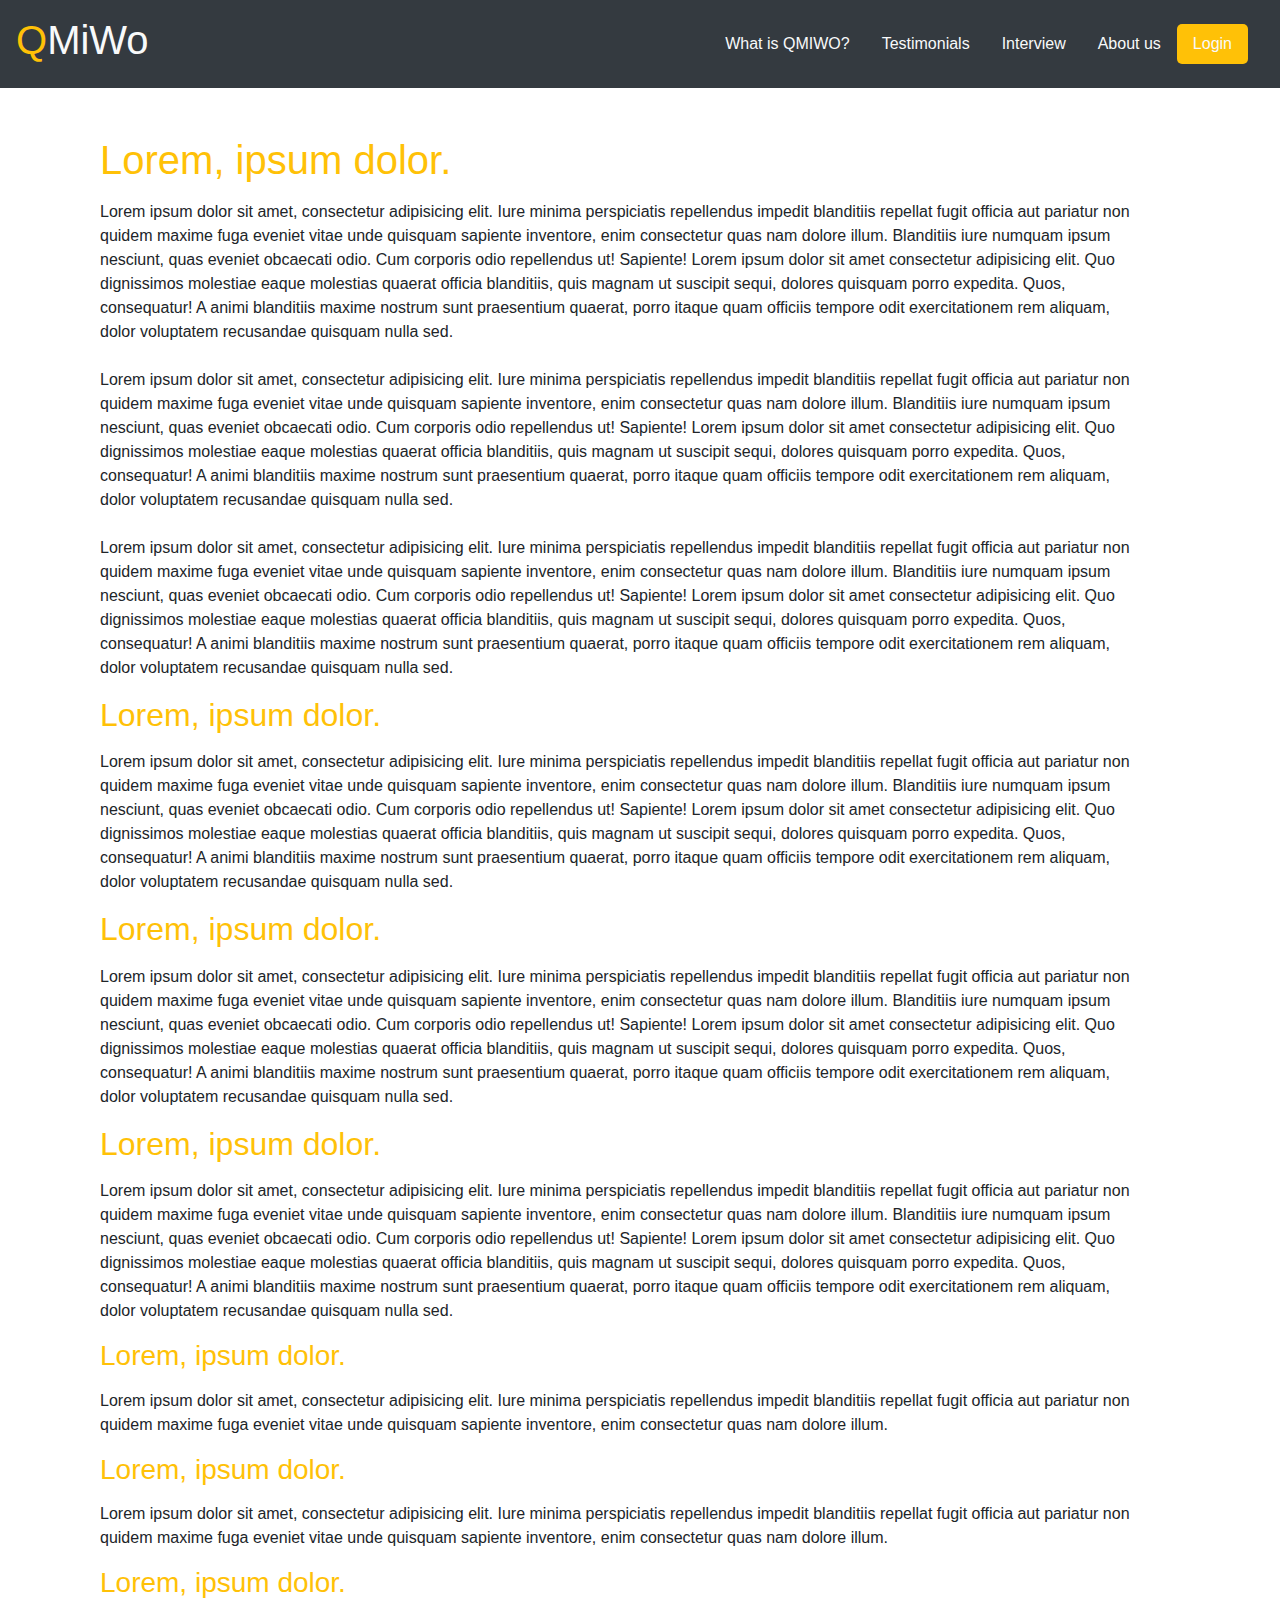
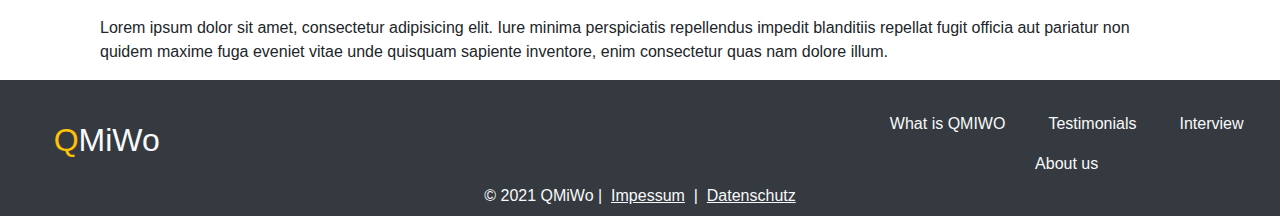
<file: pages/imprint.html>
<!doctype html>
<html lang="en">
<head>
    <meta charset="UTF-8">
    <meta name="viewport"
          content="width=device-width, user-scalable=no, initial-scale=1.0, maximum-scale=1.0, minimum-scale=1.0">
    <meta http-equiv="X-UA-Compatible" content="ie=edge">
    <title>Impressum</title>

    <link rel="stylesheet" href="../style.css">
    <link rel="stylesheet" href="https://stackpath.bootstrapcdn.com/bootstrap/4.5.2/css/bootstrap.min.css"
          integrity="sha384-JcKb8q3iqJ61gNV9KGb8thSsNjpSL0n8PARn9HuZOnIxN0hoP+VmmDGMN5t9UJ0Z" crossorigin="anonymous">

    <link rel="apple-touch-icon" sizes="57x57" href="../assets/favicons/apple-icon-57x57.png">
    <link rel="apple-touch-icon" sizes="60x60" href="../assets/favicons/apple-icon-60x60.png">
    <link rel="apple-touch-icon" sizes="72x72" href="../assets/favicons/apple-icon-72x72.png">
    <link rel="apple-touch-icon" sizes="76x76" href="../assets/favicons/apple-icon-76x76.png">
    <link rel="apple-touch-icon" sizes="114x114" href="../assets/favicons/apple-icon-114x114.png">
    <link rel="apple-touch-icon" sizes="120x120" href="../assets/favicons/apple-icon-120x120.png">
    <link rel="apple-touch-icon" sizes="144x144" href="../assets/favicons/apple-icon-144x144.png">
    <link rel="apple-touch-icon" sizes="152x152" href="../assets/favicons/apple-icon-152x152.png">
    <link rel="apple-touch-icon" sizes="180x180" href="../assets/favicons/apple-icon-180x180.png">
    <link rel="icon" type="image/png" sizes="192x192" href="../assets/favicons/android-icon-192x192.png">
    <link rel="icon" type="image/png" sizes="32x32" href="../assets/favicons/favicon-32x32.png">
    <link rel="icon" type="image/png" sizes="96x96" href="../assets/favicons/favicon-96x96.png">
    <link rel="icon" type="image/png" sizes="16x16" href="../assets/favicons/favicon-16x16.png">
    <link rel="manifest" href="../assets/favicons/manifest.json">
    <meta name="msapplication-TileColor" content="#ffffff">
    <meta name="msapplication-TileImage" content="/ms-icon-144x144.png">
</head>
<body>

<header>

    <nav class="navbar navbar-expand-lg navbar-dark bg-dark pr-2 pl-3">
        <a class="navbar-brand font-weight-bold text-light" href="../index.html">
            <h1><span class="text-warning">Q</span>MiWo</h1>
        </a>
        <button class="navbar-toggler" type="button" data-toggle="collapse" data-target="#navbarTogglerDemo02"
                aria-controls="navbarTogglerDemo02" aria-expanded="false" aria-label="Toggle navigation">
            <span class="navbar-toggler-icon"></span>
        </button>

        <div class="collapse navbar-collapse pr-2 pl-2 ml-auto" id="navbarTogglerDemo02">
            <ul class="nav justify-content-center ml-auto p-3 ul-mob">
                <li class="nav-item">
                    <a class="nav-link text-light" href="../index.html#produkt">What is QMIWO?</a>
                </li>
                <li class="nav-item">
                    <a class="nav-link text-light" href="../index.html#preise">Testimonials</a>
                </li>
                <li class="nav-item">
                    <a class="nav-link text-light" href="../index.html#interview">Interview</a>
                </li>
                <li class="nav-item">
                    <a class="nav-link text-light" href="../index.html#about">About us</a>
                </li>

                <li class="nav-item login-btn">
                    <a href="https://www.google.com" target="_blank" class="nav-link text-light">Login</a>
                </li>
            </ul>

        </div>

    </nav>

</header>

<main>
    <div class="d-flex flex-wrap justify-content-between container-sm mt-5">
        <div class="col-md-12">
            <h1 class="text-warning">Lorem, ipsum dolor.</h1>
            <p class="pr-5 pt-2">Lorem ipsum dolor sit amet, consectetur adipisicing elit. Iure minima
                perspiciatis repellendus
                impedit blanditiis repellat fugit officia aut pariatur non quidem maxime fuga eveniet vitae unde
                quisquam sapiente inventore, enim consectetur quas nam dolore illum. Blanditiis iure numquam
                ipsum nesciunt, quas eveniet obcaecati odio. Cum corporis odio repellendus ut! Sapiente! Lorem
                ipsum dolor sit amet consectetur adipisicing elit. Quo dignissimos molestiae eaque molestias
                quaerat officia blanditiis, quis magnam ut suscipit sequi, dolores quisquam porro expedita.
                Quos, consequatur! A animi blanditiis maxime nostrum sunt praesentium quaerat, porro itaque quam
                officiis tempore odit exercitationem rem aliquam, dolor voluptatem recusandae quisquam nulla
                sed.</p>
            <p class="pr-5 pt-2">Lorem ipsum dolor sit amet, consectetur adipisicing elit. Iure minima
                perspiciatis repellendus
                impedit blanditiis repellat fugit officia aut pariatur non quidem maxime fuga eveniet vitae unde
                quisquam sapiente inventore, enim consectetur quas nam dolore illum. Blanditiis iure numquam
                ipsum nesciunt, quas eveniet obcaecati odio. Cum corporis odio repellendus ut! Sapiente! Lorem
                ipsum dolor sit amet consectetur adipisicing elit. Quo dignissimos molestiae eaque molestias
                quaerat officia blanditiis, quis magnam ut suscipit sequi, dolores quisquam porro expedita.
                Quos, consequatur! A animi blanditiis maxime nostrum sunt praesentium quaerat, porro itaque quam
                officiis tempore odit exercitationem rem aliquam, dolor voluptatem recusandae quisquam nulla
                sed.</p>
            <p class="pr-5 pt-2">Lorem ipsum dolor sit amet, consectetur adipisicing elit. Iure minima
                perspiciatis repellendus
                impedit blanditiis repellat fugit officia aut pariatur non quidem maxime fuga eveniet vitae unde
                quisquam sapiente inventore, enim consectetur quas nam dolore illum. Blanditiis iure numquam
                ipsum nesciunt, quas eveniet obcaecati odio. Cum corporis odio repellendus ut! Sapiente! Lorem
                ipsum dolor sit amet consectetur adipisicing elit. Quo dignissimos molestiae eaque molestias
                quaerat officia blanditiis, quis magnam ut suscipit sequi, dolores quisquam porro expedita.
                Quos, consequatur! A animi blanditiis maxime nostrum sunt praesentium quaerat, porro itaque quam
                officiis tempore odit exercitationem rem aliquam, dolor voluptatem recusandae quisquam nulla
                sed.</p>

            <h2 class="text-warning">Lorem, ipsum dolor.</h2>
            <p class="pr-5 pt-2">Lorem ipsum dolor sit amet, consectetur adipisicing elit. Iure minima
                perspiciatis repellendus
                impedit blanditiis repellat fugit officia aut pariatur non quidem maxime fuga eveniet vitae unde
                quisquam sapiente inventore, enim consectetur quas nam dolore illum. Blanditiis iure numquam
                ipsum nesciunt, quas eveniet obcaecati odio. Cum corporis odio repellendus ut! Sapiente! Lorem
                ipsum dolor sit amet consectetur adipisicing elit. Quo dignissimos molestiae eaque molestias
                quaerat officia blanditiis, quis magnam ut suscipit sequi, dolores quisquam porro expedita.
                Quos, consequatur! A animi blanditiis maxime nostrum sunt praesentium quaerat, porro itaque quam
                officiis tempore odit exercitationem rem aliquam, dolor voluptatem recusandae quisquam nulla
                sed.</p>
            <h2 class="text-warning">Lorem, ipsum dolor.</h2>
            <p class="pr-5 pt-2">Lorem ipsum dolor sit amet, consectetur adipisicing elit. Iure minima
                perspiciatis repellendus
                impedit blanditiis repellat fugit officia aut pariatur non quidem maxime fuga eveniet vitae unde
                quisquam sapiente inventore, enim consectetur quas nam dolore illum. Blanditiis iure numquam
                ipsum nesciunt, quas eveniet obcaecati odio. Cum corporis odio repellendus ut! Sapiente! Lorem
                ipsum dolor sit amet consectetur adipisicing elit. Quo dignissimos molestiae eaque molestias
                quaerat officia blanditiis, quis magnam ut suscipit sequi, dolores quisquam porro expedita.
                Quos, consequatur! A animi blanditiis maxime nostrum sunt praesentium quaerat, porro itaque quam
                officiis tempore odit exercitationem rem aliquam, dolor voluptatem recusandae quisquam nulla
                sed.</p>
            <h2 class="text-warning">Lorem, ipsum dolor.</h2>
            <p class="pr-5 pt-2">Lorem ipsum dolor sit amet, consectetur adipisicing elit. Iure minima
                perspiciatis repellendus
                impedit blanditiis repellat fugit officia aut pariatur non quidem maxime fuga eveniet vitae unde
                quisquam sapiente inventore, enim consectetur quas nam dolore illum. Blanditiis iure numquam
                ipsum nesciunt, quas eveniet obcaecati odio. Cum corporis odio repellendus ut! Sapiente! Lorem
                ipsum dolor sit amet consectetur adipisicing elit. Quo dignissimos molestiae eaque molestias
                quaerat officia blanditiis, quis magnam ut suscipit sequi, dolores quisquam porro expedita.
                Quos, consequatur! A animi blanditiis maxime nostrum sunt praesentium quaerat, porro itaque quam
                officiis tempore odit exercitationem rem aliquam, dolor voluptatem recusandae quisquam nulla
                sed.</p>

            <h3 class="text-warning">Lorem, ipsum dolor.</h3>
            <p class="pr-5 pt-2">Lorem ipsum dolor sit amet, consectetur adipisicing elit. Iure minima
                perspiciatis repellendus
                impedit blanditiis repellat fugit officia aut pariatur non quidem maxime fuga eveniet vitae unde
                quisquam sapiente inventore, enim consectetur quas nam dolore illum.</p>
            <h3 class="text-warning">Lorem, ipsum dolor.</h3>
            <p class="pr-5 pt-2">Lorem ipsum dolor sit amet, consectetur adipisicing elit. Iure minima
                perspiciatis repellendus
                impedit blanditiis repellat fugit officia aut pariatur non quidem maxime fuga eveniet vitae unde
                quisquam sapiente inventore, enim consectetur quas nam dolore illum.</p>
            <h3 class="text-warning">Lorem, ipsum dolor.</h3>
            <p class="pr-5 pt-2">Lorem ipsum dolor sit amet, consectetur adipisicing elit. Iure minima
                perspiciatis repellendus
                impedit blanditiis repellat fugit officia aut pariatur non quidem maxime fuga eveniet vitae unde
                quisquam sapiente inventore, enim consectetur quas nam dolore illum.</p>
        </div>

    </div>
</main>

<footer class="bg-dark">
    <div class="d-flex flex-wrap justify-content-between align-items-center pt-4">
        <div class=" d-flex justify-content-around align-items-center col-md-2 text-light">
            <h2><span class="text-warning">Q</span>MiWo</h2>
        </div>
        <div class="d-flex justify-content-around align-items-center flex-wrap col-md-4 text-light d-flex ">
            <a class="nav-link text-light" href="../index.html#produkt">What is QMIWO</a>
            <a class="nav-link text-light" href="../index.html#preise">Testimonials</a>
            <a class="nav-link text-light" href="../index.html#interview">Interview</a>
            <a class="nav-link text-light" href="../index.html#about">About us</a>
        </div>
    </div>

    <div class="d-flex justify-content-center pb-2">
        <span class="text-light ">© 2021 QMiWo | &nbsp; </span>

        <a class="text-light " href="imprint.html">
            <span class="text-decoration-underline">Impessum</span>
            &nbsp;| &nbsp; </a>

        <a class="text-light text-decoration-underline" href="privacy.html">Datenschutz</a>
    </div>
</footer>

<script src="https://code.jquery.com/jquery-3.5.1.slim.min.js"
        integrity="sha384-DfXdz2htPH0lsSSs5nCTpuj/zy4C+OGpamoFVy38MVBnE+IbbVYUew+OrCXaRkfj" crossorigin="anonymous">
</script>
<script src="https://cdn.jsdelivr.net/npm/popper.js@1.16.1/dist/umd/popper.min.js"
        integrity="sha384-9/reFTGAW83EW2RDu2S0VKaIzap3H66lZH81PoYlFhbGU+6BZp6G7niu735Sk7lN" crossorigin="anonymous">
</script>
<script src="https://stackpath.bootstrapcdn.com/bootstrap/4.5.2/js/bootstrap.min.js"
        integrity="sha384-B4gt1jrGC7Jh4AgTPSdUtOBvfO8shuf57BaghqFfPlYxofvL8/KUEfYiJOMMV+rV" crossorigin="anonymous">
</script>
</body>
</html>
</file>
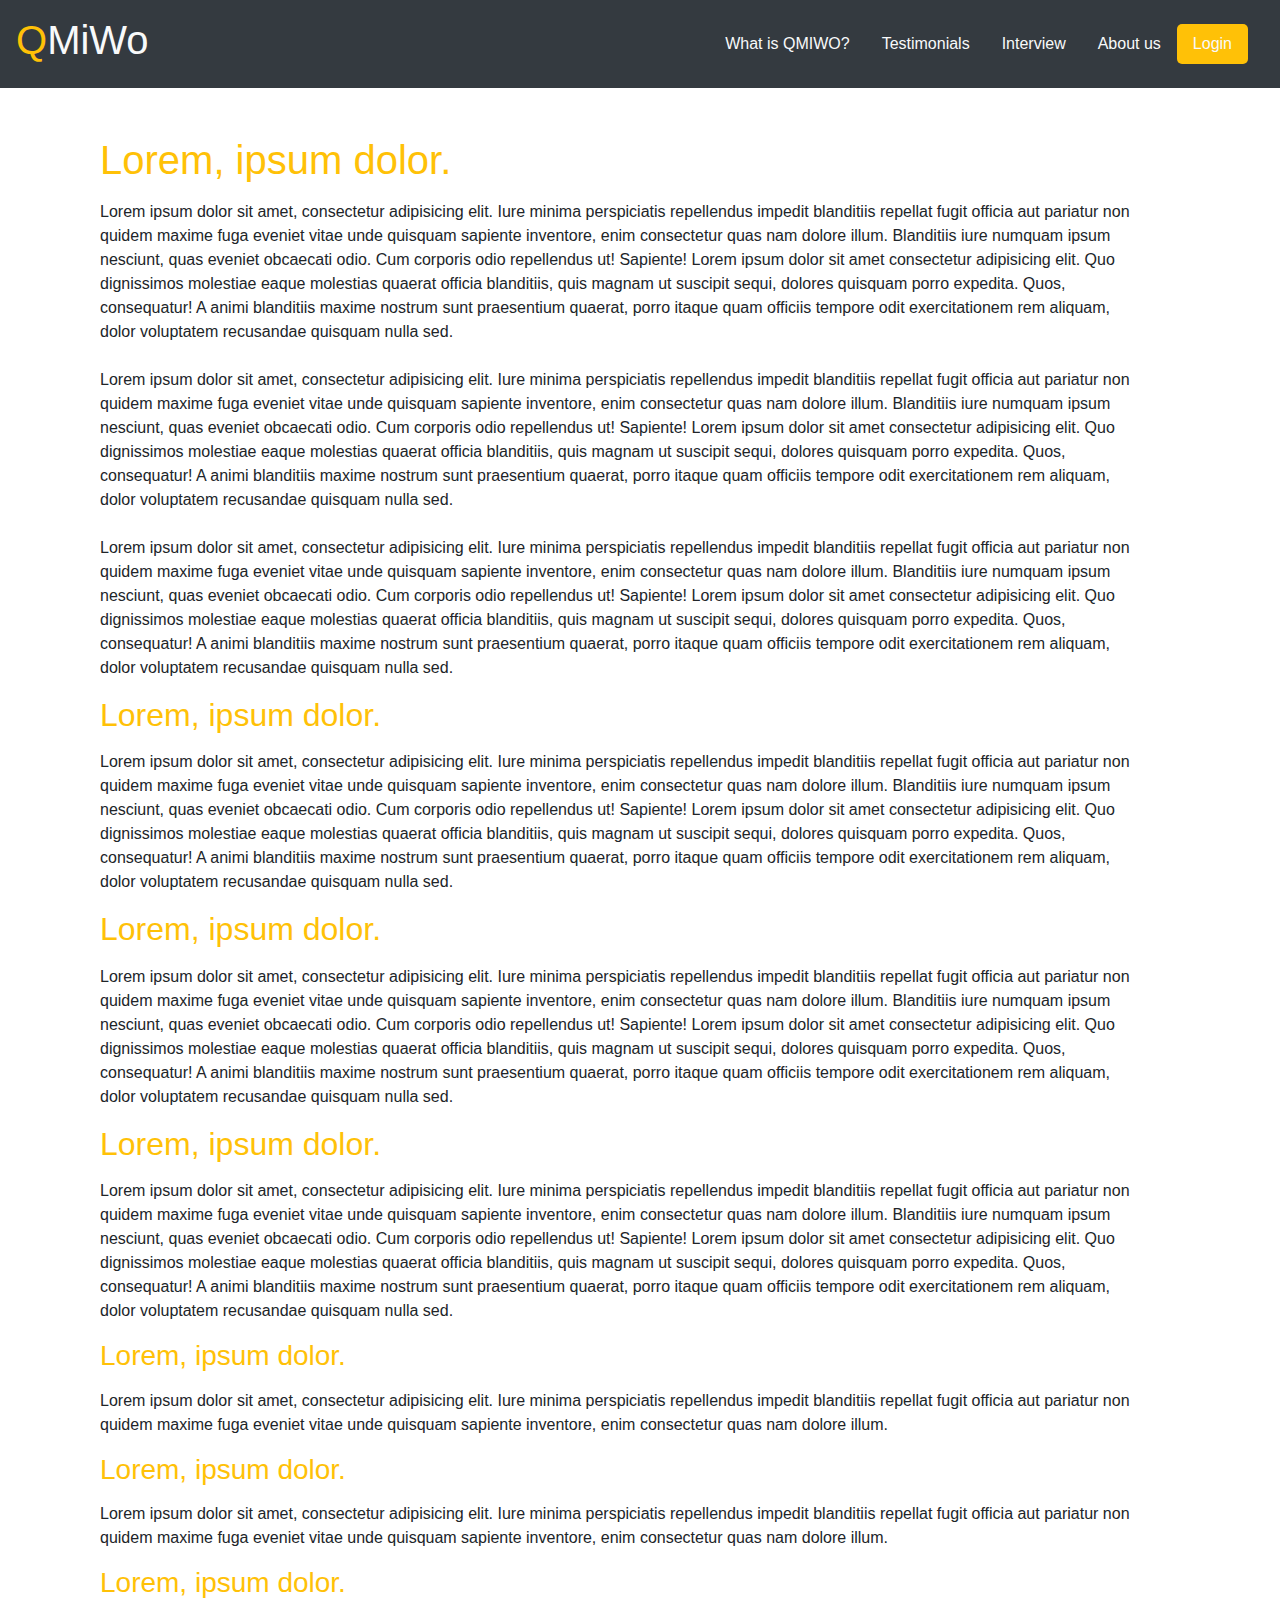
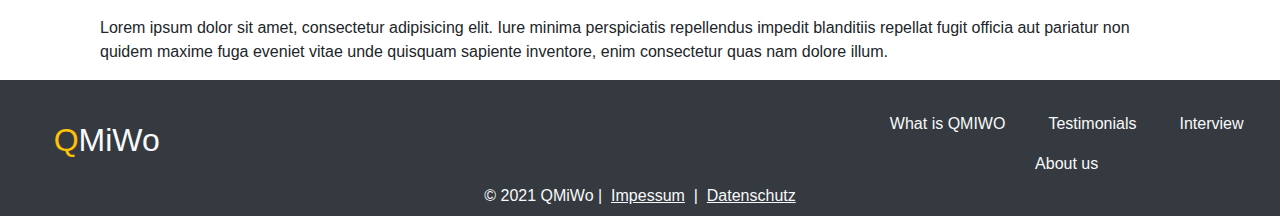
<file: pages/privacy.html>
<!doctype html>
<html lang="en">
<head>
    <meta charset="UTF-8">
    <meta name="viewport"
          content="width=device-width, user-scalable=no, initial-scale=1.0, maximum-scale=1.0, minimum-scale=1.0">
    <meta http-equiv="X-UA-Compatible" content="ie=edge">
    <title>Datenschutz</title>

    <link rel="stylesheet" href="../style.css">
    <link rel="stylesheet" href="https://stackpath.bootstrapcdn.com/bootstrap/4.5.2/css/bootstrap.min.css"
          integrity="sha384-JcKb8q3iqJ61gNV9KGb8thSsNjpSL0n8PARn9HuZOnIxN0hoP+VmmDGMN5t9UJ0Z" crossorigin="anonymous">

    <link rel="apple-touch-icon" sizes="57x57" href="../assets/favicons/apple-icon-57x57.png">
    <link rel="apple-touch-icon" sizes="60x60" href="../assets/favicons/apple-icon-60x60.png">
    <link rel="apple-touch-icon" sizes="72x72" href="../assets/favicons/apple-icon-72x72.png">
    <link rel="apple-touch-icon" sizes="76x76" href="../assets/favicons/apple-icon-76x76.png">
    <link rel="apple-touch-icon" sizes="114x114" href="../assets/favicons/apple-icon-114x114.png">
    <link rel="apple-touch-icon" sizes="120x120" href="../assets/favicons/apple-icon-120x120.png">
    <link rel="apple-touch-icon" sizes="144x144" href="../assets/favicons/apple-icon-144x144.png">
    <link rel="apple-touch-icon" sizes="152x152" href="../assets/favicons/apple-icon-152x152.png">
    <link rel="apple-touch-icon" sizes="180x180" href="../assets/favicons/apple-icon-180x180.png">
    <link rel="icon" type="image/png" sizes="192x192" href="../assets/favicons/android-icon-192x192.png">
    <link rel="icon" type="image/png" sizes="32x32" href="../assets/favicons/favicon-32x32.png">
    <link rel="icon" type="image/png" sizes="96x96" href="../assets/favicons/favicon-96x96.png">
    <link rel="icon" type="image/png" sizes="16x16" href="../assets/favicons/favicon-16x16.png">
    <link rel="manifest" href="../assets/favicons/manifest.json">
    <meta name="msapplication-TileColor" content="#ffffff">
    <meta name="msapplication-TileImage" content="/ms-icon-144x144.png">
</head>
<body>
<header>

    <nav class="navbar navbar-expand-lg navbar-dark bg-dark pr-2 pl-3">
        <a class="navbar-brand font-weight-bold text-light" href="../index.html">
            <h1><span class="text-warning">Q</span>MiWo</h1>
        </a>
        <button class="navbar-toggler" type="button" data-toggle="collapse" data-target="#navbarTogglerDemo02"
                aria-controls="navbarTogglerDemo02" aria-expanded="false" aria-label="Toggle navigation">
            <span class="navbar-toggler-icon"></span>
        </button>

        <div class="collapse navbar-collapse pr-2 pl-2 ml-auto" id="navbarTogglerDemo02">
            <ul class="nav justify-content-center ml-auto p-3 ul-mob">
                <li class="nav-item">
                    <a class="nav-link text-light" href="../index.html#produkt">What is QMIWO?</a>
                </li>
                <li class="nav-item">
                    <a class="nav-link text-light" href="../index.html#preise">Testimonials</a>
                </li>
                <li class="nav-item">
                    <a class="nav-link text-light" href="../index.html#interview">Interview</a>
                </li>
                <li class="nav-item">
                    <a class="nav-link text-light" href="../index.html#about">About us</a>
                </li>

                <li class="nav-item login-btn">
                    <a href="https://www.google.com" target="_blank" class="nav-link text-light">Login</a>
                </li>
            </ul>

        </div>

    </nav>

</header>

<main>
    <div class="d-flex flex-wrap justify-content-between container-sm mt-5">
        <div class="col-md-12">
            <h1 class="text-warning">Lorem, ipsum dolor.</h1>
            <p class="pr-5 pt-2">Lorem ipsum dolor sit amet, consectetur adipisicing elit. Iure minima
                perspiciatis repellendus
                impedit blanditiis repellat fugit officia aut pariatur non quidem maxime fuga eveniet vitae unde
                quisquam sapiente inventore, enim consectetur quas nam dolore illum. Blanditiis iure numquam
                ipsum nesciunt, quas eveniet obcaecati odio. Cum corporis odio repellendus ut! Sapiente! Lorem
                ipsum dolor sit amet consectetur adipisicing elit. Quo dignissimos molestiae eaque molestias
                quaerat officia blanditiis, quis magnam ut suscipit sequi, dolores quisquam porro expedita.
                Quos, consequatur! A animi blanditiis maxime nostrum sunt praesentium quaerat, porro itaque quam
                officiis tempore odit exercitationem rem aliquam, dolor voluptatem recusandae quisquam nulla
                sed.</p>
            <p class="pr-5 pt-2">Lorem ipsum dolor sit amet, consectetur adipisicing elit. Iure minima
                perspiciatis repellendus
                impedit blanditiis repellat fugit officia aut pariatur non quidem maxime fuga eveniet vitae unde
                quisquam sapiente inventore, enim consectetur quas nam dolore illum. Blanditiis iure numquam
                ipsum nesciunt, quas eveniet obcaecati odio. Cum corporis odio repellendus ut! Sapiente! Lorem
                ipsum dolor sit amet consectetur adipisicing elit. Quo dignissimos molestiae eaque molestias
                quaerat officia blanditiis, quis magnam ut suscipit sequi, dolores quisquam porro expedita.
                Quos, consequatur! A animi blanditiis maxime nostrum sunt praesentium quaerat, porro itaque quam
                officiis tempore odit exercitationem rem aliquam, dolor voluptatem recusandae quisquam nulla
                sed.</p>
            <p class="pr-5 pt-2">Lorem ipsum dolor sit amet, consectetur adipisicing elit. Iure minima
                perspiciatis repellendus
                impedit blanditiis repellat fugit officia aut pariatur non quidem maxime fuga eveniet vitae unde
                quisquam sapiente inventore, enim consectetur quas nam dolore illum. Blanditiis iure numquam
                ipsum nesciunt, quas eveniet obcaecati odio. Cum corporis odio repellendus ut! Sapiente! Lorem
                ipsum dolor sit amet consectetur adipisicing elit. Quo dignissimos molestiae eaque molestias
                quaerat officia blanditiis, quis magnam ut suscipit sequi, dolores quisquam porro expedita.
                Quos, consequatur! A animi blanditiis maxime nostrum sunt praesentium quaerat, porro itaque quam
                officiis tempore odit exercitationem rem aliquam, dolor voluptatem recusandae quisquam nulla
                sed.</p>

            <h2 class="text-warning">Lorem, ipsum dolor.</h2>
            <p class="pr-5 pt-2">Lorem ipsum dolor sit amet, consectetur adipisicing elit. Iure minima
                perspiciatis repellendus
                impedit blanditiis repellat fugit officia aut pariatur non quidem maxime fuga eveniet vitae unde
                quisquam sapiente inventore, enim consectetur quas nam dolore illum. Blanditiis iure numquam
                ipsum nesciunt, quas eveniet obcaecati odio. Cum corporis odio repellendus ut! Sapiente! Lorem
                ipsum dolor sit amet consectetur adipisicing elit. Quo dignissimos molestiae eaque molestias
                quaerat officia blanditiis, quis magnam ut suscipit sequi, dolores quisquam porro expedita.
                Quos, consequatur! A animi blanditiis maxime nostrum sunt praesentium quaerat, porro itaque quam
                officiis tempore odit exercitationem rem aliquam, dolor voluptatem recusandae quisquam nulla
                sed.</p>

            <h2 class="text-warning">Lorem, ipsum dolor.</h2>
            <p class="pr-5 pt-2">Lorem ipsum dolor sit amet, consectetur adipisicing elit. Iure minima
                perspiciatis repellendus
                impedit blanditiis repellat fugit officia aut pariatur non quidem maxime fuga eveniet vitae unde
                quisquam sapiente inventore, enim consectetur quas nam dolore illum. Blanditiis iure numquam
                ipsum nesciunt, quas eveniet obcaecati odio. Cum corporis odio repellendus ut! Sapiente! Lorem
                ipsum dolor sit amet consectetur adipisicing elit. Quo dignissimos molestiae eaque molestias
                quaerat officia blanditiis, quis magnam ut suscipit sequi, dolores quisquam porro expedita.
                Quos, consequatur! A animi blanditiis maxime nostrum sunt praesentium quaerat, porro itaque quam
                officiis tempore odit exercitationem rem aliquam, dolor voluptatem recusandae quisquam nulla
                sed.</p>

            <h2 class="text-warning">Lorem, ipsum dolor.</h2>
            <p class="pr-5 pt-2">Lorem ipsum dolor sit amet, consectetur adipisicing elit. Iure minima
                perspiciatis repellendus
                impedit blanditiis repellat fugit officia aut pariatur non quidem maxime fuga eveniet vitae unde
                quisquam sapiente inventore, enim consectetur quas nam dolore illum. Blanditiis iure numquam
                ipsum nesciunt, quas eveniet obcaecati odio. Cum corporis odio repellendus ut! Sapiente! Lorem
                ipsum dolor sit amet consectetur adipisicing elit. Quo dignissimos molestiae eaque molestias
                quaerat officia blanditiis, quis magnam ut suscipit sequi, dolores quisquam porro expedita.
                Quos, consequatur! A animi blanditiis maxime nostrum sunt praesentium quaerat, porro itaque quam
                officiis tempore odit exercitationem rem aliquam, dolor voluptatem recusandae quisquam nulla
                sed.</p>

            <h3 class="text-warning">Lorem, ipsum dolor.</h3>
            <p class="pr-5 pt-2">Lorem ipsum dolor sit amet, consectetur adipisicing elit. Iure minima
                perspiciatis repellendus
                impedit blanditiis repellat fugit officia aut pariatur non quidem maxime fuga eveniet vitae unde
                quisquam sapiente inventore, enim consectetur quas nam dolore illum.</p>
            <h3 class="text-warning">Lorem, ipsum dolor.</h3>
            <p class="pr-5 pt-2">Lorem ipsum dolor sit amet, consectetur adipisicing elit. Iure minima
                perspiciatis repellendus
                impedit blanditiis repellat fugit officia aut pariatur non quidem maxime fuga eveniet vitae unde
                quisquam sapiente inventore, enim consectetur quas nam dolore illum.</p>
            <h3 class="text-warning">Lorem, ipsum dolor.</h3>
            <p class="pr-5 pt-2">Lorem ipsum dolor sit amet, consectetur adipisicing elit. Iure minima
                perspiciatis repellendus
                impedit blanditiis repellat fugit officia aut pariatur non quidem maxime fuga eveniet vitae unde
                quisquam sapiente inventore, enim consectetur quas nam dolore illum.</p>
        </div>
    </div>
</main>

<footer class="bg-dark">
    <div class="d-flex flex-wrap justify-content-between align-items-center pt-4">
        <div class=" d-flex justify-content-around align-items-center col-md-2 text-light">
            <h2><span class="text-warning">Q</span>MiWo</h2>
        </div>
        <div class="d-flex justify-content-around align-items-center flex-wrap col-md-4 text-light d-flex ">
            <a class="nav-link text-light" href="../index.html#produkt">What is QMIWO</a>
            <a class="nav-link text-light" href="../index.html#preise">Testimonials</a>
            <a class="nav-link text-light" href="../index.html#interview">Interview</a>
            <a class="nav-link text-light" href="../index.html#about">About us</a>
        </div>
    </div>

    <div class="d-flex justify-content-center pb-2">
        <span class="text-light ">© 2021 QMiWo | &nbsp; </span>

        <a class="text-light " href="imprint.html">
            <span class="text-decoration-underline">Impessum</span>
            &nbsp;| &nbsp; </a>

        <a class="text-light text-decoration-underline" href="privacy.html">Datenschutz</a>
    </div>
</footer>

<script src="https://code.jquery.com/jquery-3.5.1.slim.min.js"
        integrity="sha384-DfXdz2htPH0lsSSs5nCTpuj/zy4C+OGpamoFVy38MVBnE+IbbVYUew+OrCXaRkfj" crossorigin="anonymous">
</script>
<script src="https://cdn.jsdelivr.net/npm/popper.js@1.16.1/dist/umd/popper.min.js"
        integrity="sha384-9/reFTGAW83EW2RDu2S0VKaIzap3H66lZH81PoYlFhbGU+6BZp6G7niu735Sk7lN" crossorigin="anonymous">
</script>
<script src="https://stackpath.bootstrapcdn.com/bootstrap/4.5.2/js/bootstrap.min.js"
        integrity="sha384-B4gt1jrGC7Jh4AgTPSdUtOBvfO8shuf57BaghqFfPlYxofvL8/KUEfYiJOMMV+rV" crossorigin="anonymous">
</script>
</body>
</html>
</file>
<file: style.css>
.header {
  width: 100%;
  height: 100%;
  background: url(https://cdn.pixabay.com/photo/2016/12/17/20/05/building-1914309_960_720.jpg) center center;
  background-size: cover;
}

.img-product {
  width: 350px;
  height: 700px;
  background-size: cover;
}

li {
  display: block;
}
@media all and (max-width: 991px) {
  li {
    margin: 0 20px;
  }
}

.login-btn {
  border-radius: 5px;
  background: #ffc107;
}

.img-product-one {
  background-image: url(assets/images/screenhot1.jpg);
  background-size: cover;
}

.img-product-two {
  background-image: url(assets/images/screenhot2.jpg);
  background-size: cover;
}

.img-product-three {
  background-image: url(assets/images/screenhot3.jpg);
}

.img-product-four {
  background-image: url(assets/images/screenhot4.jpg);
}

.img-interview-one {
  background-image: url(assets/images/linda.jpg);
  width: 150px;
  height: 150px;
  background-size: cover;
}

.store-button {
  height: 25px;
}

.swiper-container {
  height: 380px;
}

.swiper-scrollbar-drag {
  background: orange !important;
}

.swiper-card {
  width: 90%;
  height: 90%;
  background: whitesmoke;
  border-radius: 3px;
  margin: 0 auto;
  display: grid;
  grid-template-columns: 30% 70%;
}

.card-padding {
  padding: 30px;
}

.full-size-img-card {
  height: 100%;
  width: 100%;
  background-size: cover;
}

.card-avatar-one {
  background-image: url(assets/images/nicola.jpg);
}

.card-avatar-two {
  background-image: url(https://img.freepik.com/free-photo/smiling-female-business-leader-with-arms-crossed_1262-3089.jpg);
}

.card-avatar-three {
  background-image: url(https://img.freepik.com/free-photo/smiling-female-business-leader-with-arms-crossed_1262-3089.jpg);
}

.card-avatar-four {
  background-image: url(https://img.freepik.com/free-photo/smiling-female-business-leader-with-arms-crossed_1262-3089.jpg);
}

.swiper-padding {
  padding-top: 11px;
}

.incorrect-input {
  border: 1px solid darkred !important;
  box-shadow: 0 0 3px red !important;
}

.error-message {
  display: none;
}

@media all and (max-width: 991px) {
  .swiper-container {
    height: 420px;
  }

  .swiper-card {
    width: 77%;
    display: grid;
    grid-template-rows: 60% 40%;
    grid-template-columns: 100%;
    overflow: scroll;
  }
  .swiper-card h1 {
    font-size: 25px;
  }

  .card-padding {
    padding: 10px;
  }

  .ul-mob {
    width: 71%;
    margin: 0 auto;
  }
}
.plc-clr::placeholder {
  color: #ffc107 !important;
}

.plc-clr {
  color: white !important;
}

.submit-btn:hover {
  background: #ffc107 !important;
  color: white !important;
}

.text-decoration-underline {
  text-decoration: underline;
}

/*# sourceMappingURL=style.css.map */
</file>
